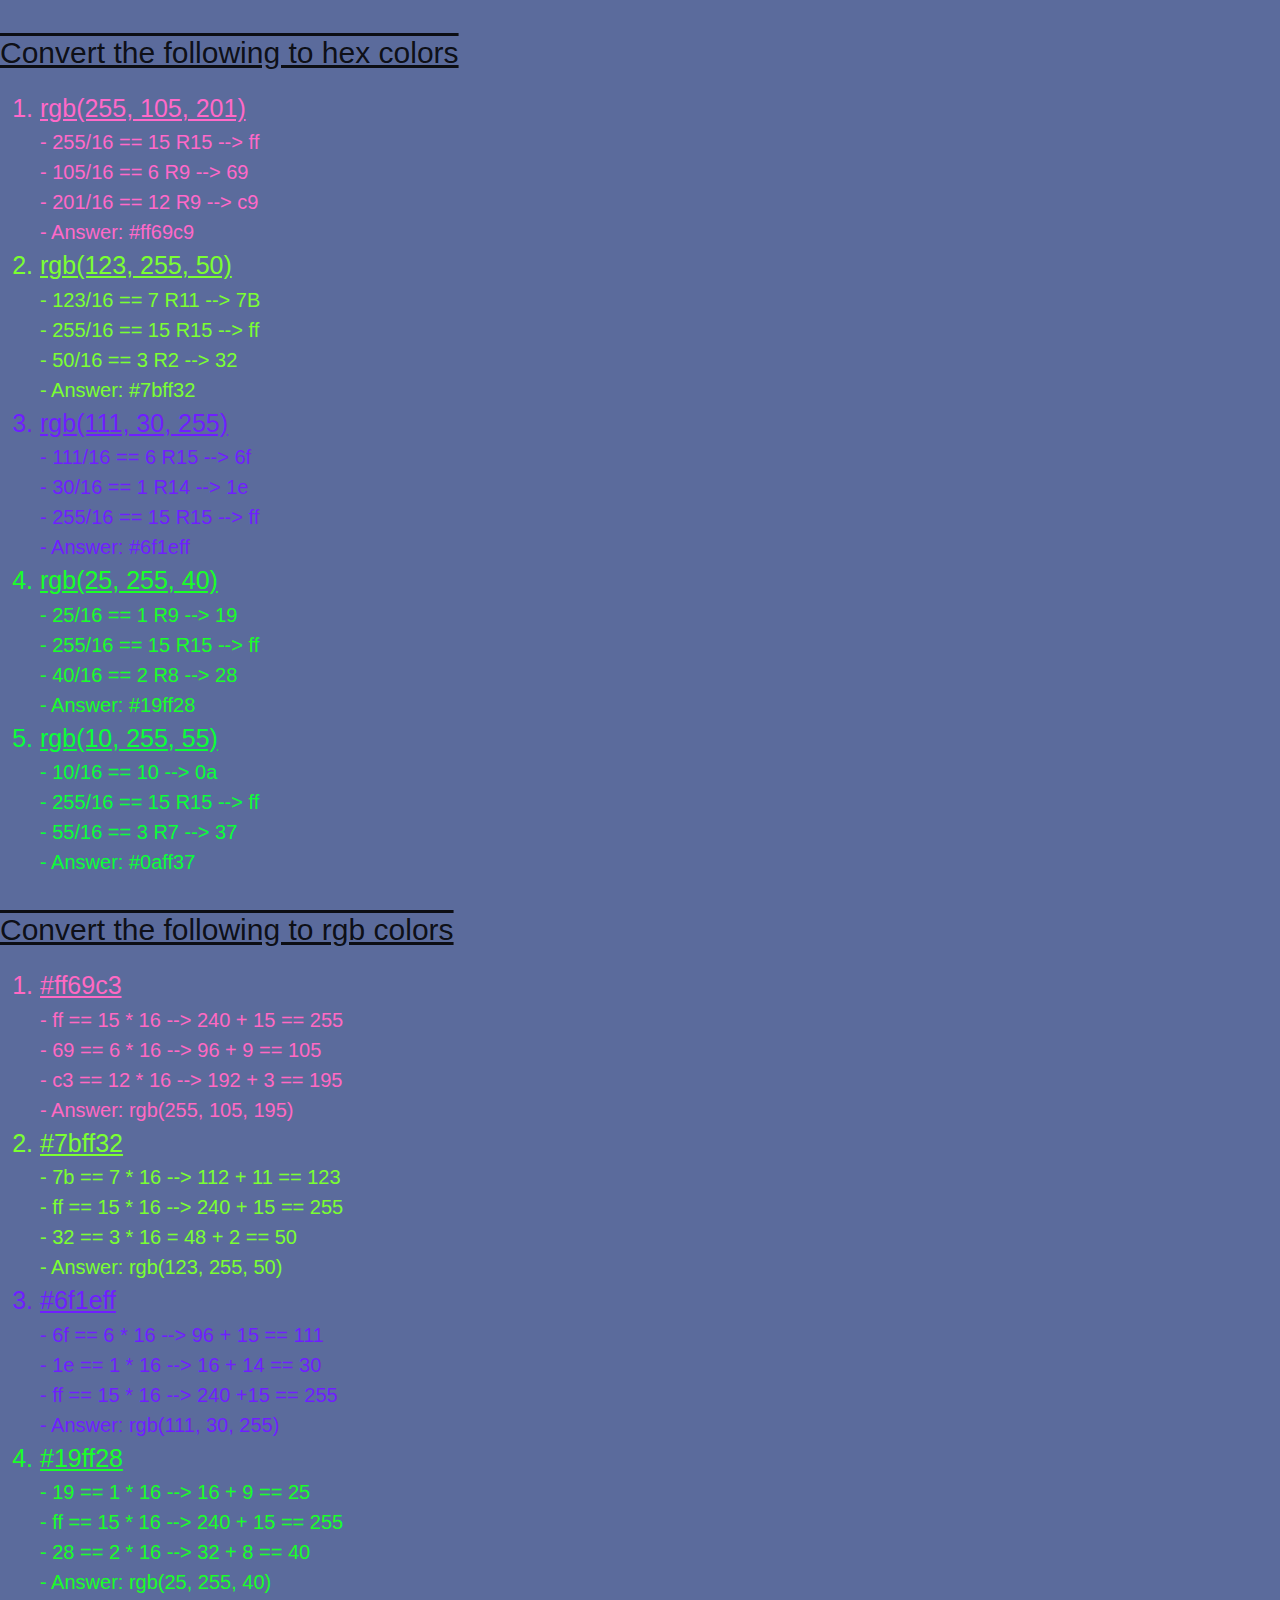
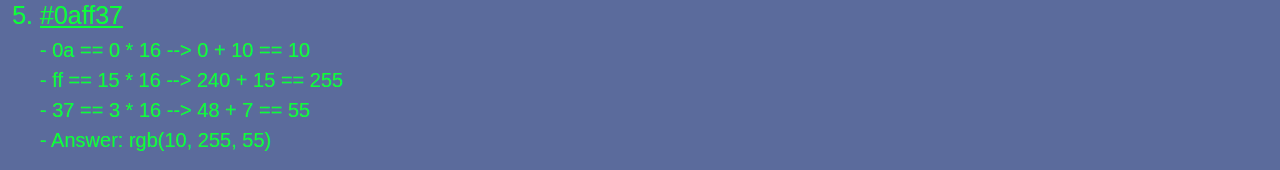
<file: docs/index.html>
<!DOCTYPE html>

<html>
<head>
  <link rel="stylesheet" href="https://cdnjs.cloudflare.com/ajax/libs/materialize/1.0.0/css/materialize.min.css">
  <style>
    body {
      background-color: rgb(91, 107, 156);
    }
    h2 {
      font-size: 30px;
      text-decoration: overline underline;
    }

    p {
      font-size: 18px;
    }
    ul {
      font-size: 20px;
    }
    li.heading {
      font-size: 25px;
      text-decoration: underline;
    }
    #list1 {
      color: rgb(255,105,201);
    }
    #list2 {
      color: rgb(123,255,50);
    }
    #list3 {
      color: rgb(111, 30, 255);
    }
    #list4 {
      color: rgb(25, 255, 40);
    }
    #list5 {
      color: rgb(10,255,55);
    } 
    #list6 {
      color: #ff69c3;
    } 
  </style>
</head>

<body>

  <h2>Convert the following to hex colors</h2>
  <ol>
    <li id="list1" class="heading">rgb(255, 105, 201)</li>
      <ul id="list1" >
        <li>- 255/16 == 15 R15 -->  ff</li>
        <li>- 105/16 == 6  R9  -->  69</li>
        <li>- 201/16 == 12 R9  -->  c9</li>
        <li>- Answer: #ff69c9</li>
      </ul>

    <li id="list2" class="heading">rgb(123, 255, 50)</li>
      <ul id="list2">
        <li>- 123/16 == 7 R11 -->  7B</li>
        <li>- 255/16 == 15 R15 --> ff</li>
        <li>- 50/16 == 3 R2 --> 32</li>
        <li>- Answer: #7bff32</li>
      </ul>

   <li id="list3" class="heading">rgb(111, 30, 255)</li>
    <ul id="list3">
      <li>- 111/16 == 6 R15 --> 6f</li>
      <li>- 30/16 == 1 R14 --> 1e</li>
      <li>- 255/16 == 15 R15 --> ff</li>
      <li>- Answer: #6f1eff</li>
    </ul>

    <li id="list4" class="heading">rgb(25, 255, 40)</li>
    <ul id="list4">
      <li>- 25/16 == 1 R9 --> 19</li>
      <li>- 255/16 == 15 R15 --> ff</li>
      <li>- 40/16 == 2 R8 --> 28</li>
      <li>- Answer: #19ff28</li>
    </ul>

    <li id="list5" class="heading">rgb(10, 255, 55)</li>
    <ul id="list5">
      <li>- 10/16 == 10 --> 0a</li>
      <li>- 255/16 == 15 R15 --> ff</li>
      <li>- 55/16 == 3 R7 --> 37</li>
      <li>- Answer: #0aff37</li>
    </ul>
  </ol>


  <h2>Convert the following to rgb colors</h2>
  <ol>
    <li id="list6" class="heading">#ff69c3</li>
    <ul id="list6">
      <li>- ff == 15 * 16 --> 240 + 15 == 255</li>
      <li>- 69 == 6 * 16 --> 96 + 9 == 105</li>
      <li>- c3 == 12 * 16 --> 192 + 3 == 195</li>
      <li>- Answer: rgb(255, 105, 195)</li>
    </ul>

    <li id="list2" class="heading">#7bff32</li>
    <ul id="list2">
      <li>- 7b == 7 * 16 --> 112 + 11 == 123</li>
      <li>- ff == 15 * 16 --> 240 + 15 == 255</li>
      <li>- 32 == 3 * 16 = 48 + 2 == 50</li>
      <li>- Answer: rgb(123, 255, 50)</li>
    </ul>

    <li id="list3" class="heading">#6f1eff</li>
    <ul id="list3">
      <li>- 6f == 6 * 16 --> 96 + 15 == 111</li>
      <li>- 1e == 1 * 16 --> 16 + 14 == 30</li>
      <li>- ff == 15 * 16 --> 240 +15 == 255</li>
      <li>- Answer: rgb(111, 30, 255)</li>
    </ul>

    <li id="list4" class="heading">#19ff28</li>
    <ul id="list4">
      <li>- 19 == 1 * 16 --> 16 + 9 == 25</li>
      <li>- ff == 15 * 16 --> 240 + 15 == 255</li>
      <li>- 28 == 2 * 16 --> 32 + 8 == 40</li>
      <li>- Answer: rgb(25, 255, 40)</li>
    </ul>

    <li id="list5" class="heading">#0aff37</li>
    <ul id="list5">
      <li>- 0a == 0 * 16 --> 0 + 10 == 10</li>
      <li>- ff == 15 * 16 --> 240 + 15 == 255</li>
      <li>- 37 == 3 * 16 --> 48 + 7 == 55</li>
      <li>- Answer: rgb(10, 255, 55)</li>
    </ul>
  </ol>

</body>

</html>
</file>
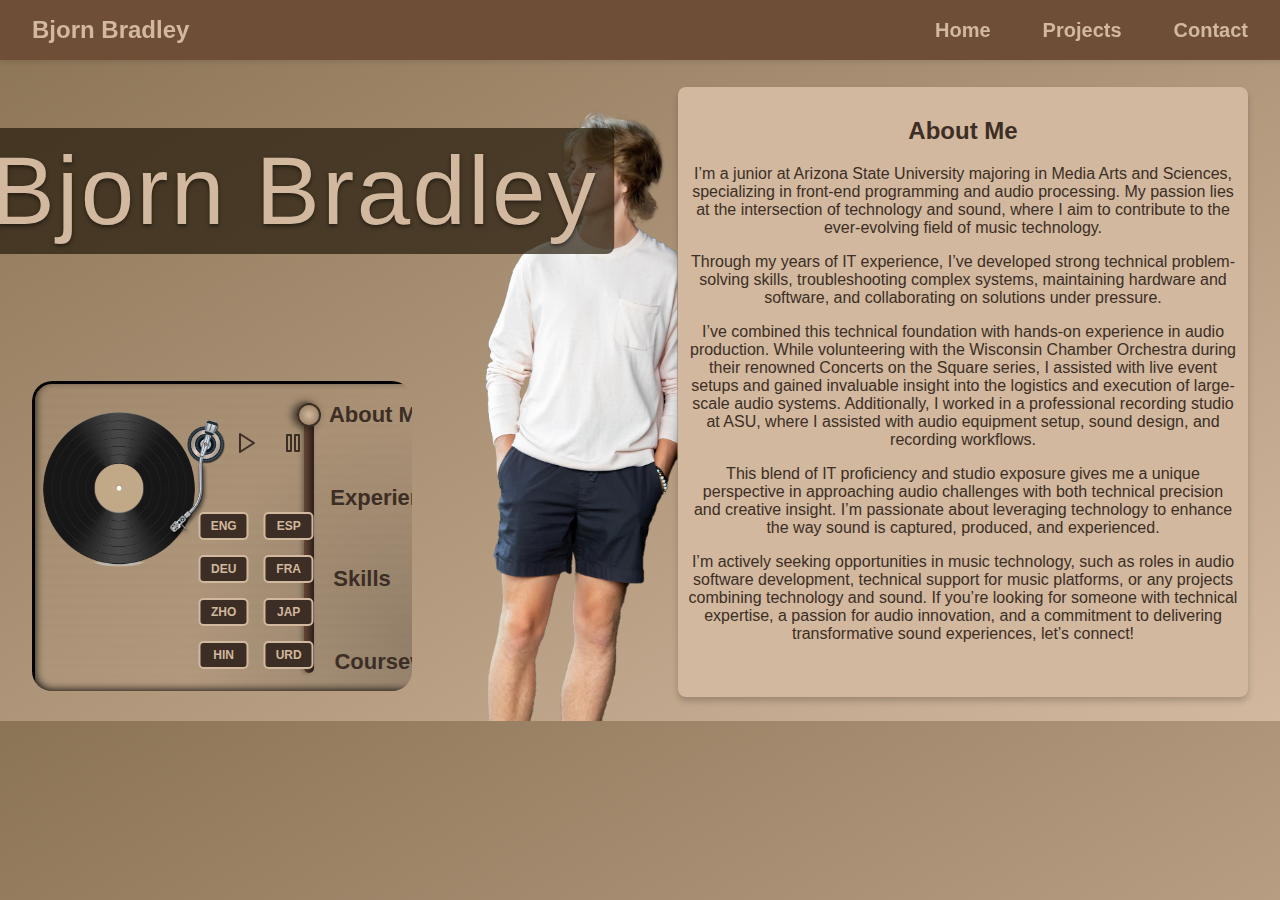
<file: portfolio-webpage/html/html (english)/index.html>
<!DOCTYPE html>
<html lang="en">
<head>
  <meta charset="UTF-8">
  <meta name="viewport" content="width=device-width, initial-scale=1.0">
  <title>Bjorn Bradley | Music Software Developer</title>
  <link href="../../styles/style.css" rel="stylesheet">
  <link href="../../styles/recordplayer.css" rel="stylesheet">
  <link href="../../styles/style.css" rel="stylesheet">
  <script src="../../js/script.js" defer></script>
</head>
<body>

  <!-- Include navigation -->
<div id="header"></div>
<script>
    fetch('nav.html')
        .then(response => response.text())
        .then(data => {
            document.getElementById('header').innerHTML = data;
        });
</script>

  <!-- Main Section -->
  <div class="main-section">
    <div class="name-display">Bjorn Bradley</div>
    <div class="record-player-container">
        <!-- Rectangle Element -->
        <div class="record-player-rectangle"></div>

        <!-- Spinning Record -->
        <div class="spinning-record">
            <img src="../../assets/images/record.png" alt="Vinyl Record">
        </div>

        <!-- Record Arm -->
        <div class="record-arm">
            <img src="../../assets/images/record-arm.png" alt="Record Arm">
        </div>

        <!-- Vertical Slider -->
        <div id="slider-container">
          <input type="range" id="content-slider" min="0" max="3" step="1" value="0">
          <label for="content-slider" class="slider-label">About Me</label>
          <label for="content-slider" class="slider-label">Experience</label>
          <label for="content-slider" class="slider-label">Skills</label>
          <label for="content-slider" class="slider-label">Coursework</label>
      </div>

      <div id="controls-container">
        <button id="play-button" class="control-btn">
            <svg xmlns="http://www.w3.org/2000/svg" width="24" height="24" viewBox="0 0 24 24" fill="none" stroke="currentColor" stroke-width="2" stroke-linecap="round" stroke-linejoin="round">
                <polygon points="5 3 19 12 5 21 5 3"></polygon>
            </svg>
        </button>
        <button id="stop-button" class="control-btn">
            <svg xmlns="http://www.w3.org/2000/svg" width="24" height="24" viewBox="0 0 24 24" fill="none" stroke="currentColor" stroke-width="2" stroke-linecap="round" stroke-linejoin="round">
                <rect x="6" y="4" width="4" height="16"></rect>
                <rect x="14" y="4" width="4" height="16"></rect>
            </svg>
        </button>
    </div>

        <div id="language-buttons">
            <button class="language-btn">ENG</button>
            <button class="language-btn">ESP</button>
            <button class="language-btn">DEU</button>
            <button class="language-btn">FRA</button>
            <button class="language-btn">ZHO</button>
            <button class="language-btn">JAP</button>
            <button class="language-btn">HIN</button>
            <button class="language-btn">URD</button>
        </div>
    </div>

    <!-- Full-Body Image -->
    <div class="full-body">
      <img src="../../assets/images/fullbody.png" alt="Full Body">
    </div>

    <!-- About Section -->
    <div id="text-container" class="text-pane">
        <!-- Default Text -->
        <h2>About Me</h2>
        <p>
            Hi, I'm Bjorn Bradley, a passionate web developer and aspiring music producer.
            This portfolio showcases my journey, skills, and projects as I pursue my dreams.
        </p>
        <p>
            Explore my work and learn more about my experiences in design, coding, and music production.
        </p>
    </div>
  </div>

</body>
</html>
</file>
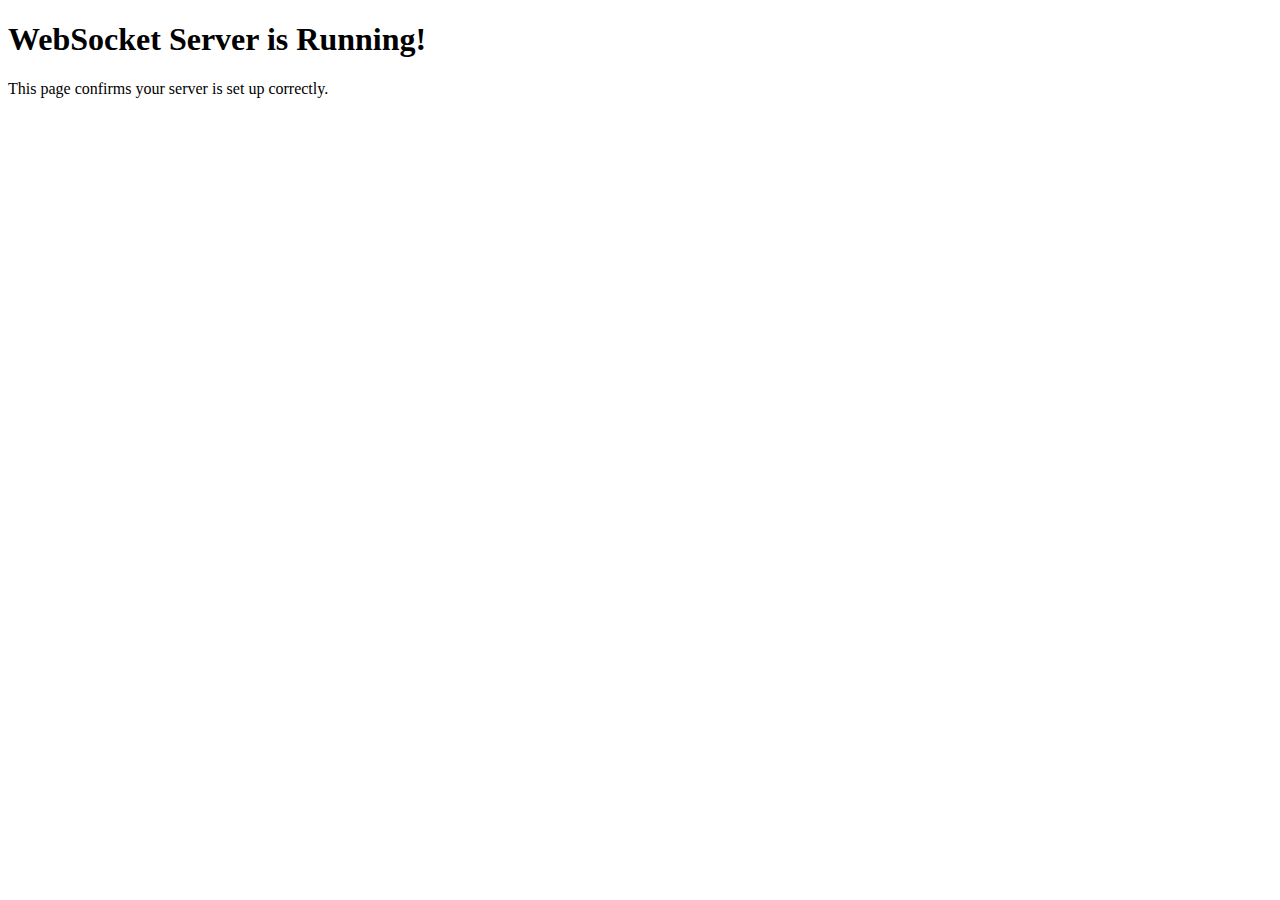
<file: projects/musicprojection/ec2/public/index.html>
<!DOCTYPE html>
<html lang="en">
<head>
    <meta charset="UTF-8">
    <meta name="viewport" content="width=device-width, initial-scale=1.0">
    <title>WebSocket Server</title>
</head>
<body>
    <h1>WebSocket Server is Running!</h1>
    <p>This page confirms your server is set up correctly.</p>
</body>
</html>
</file>
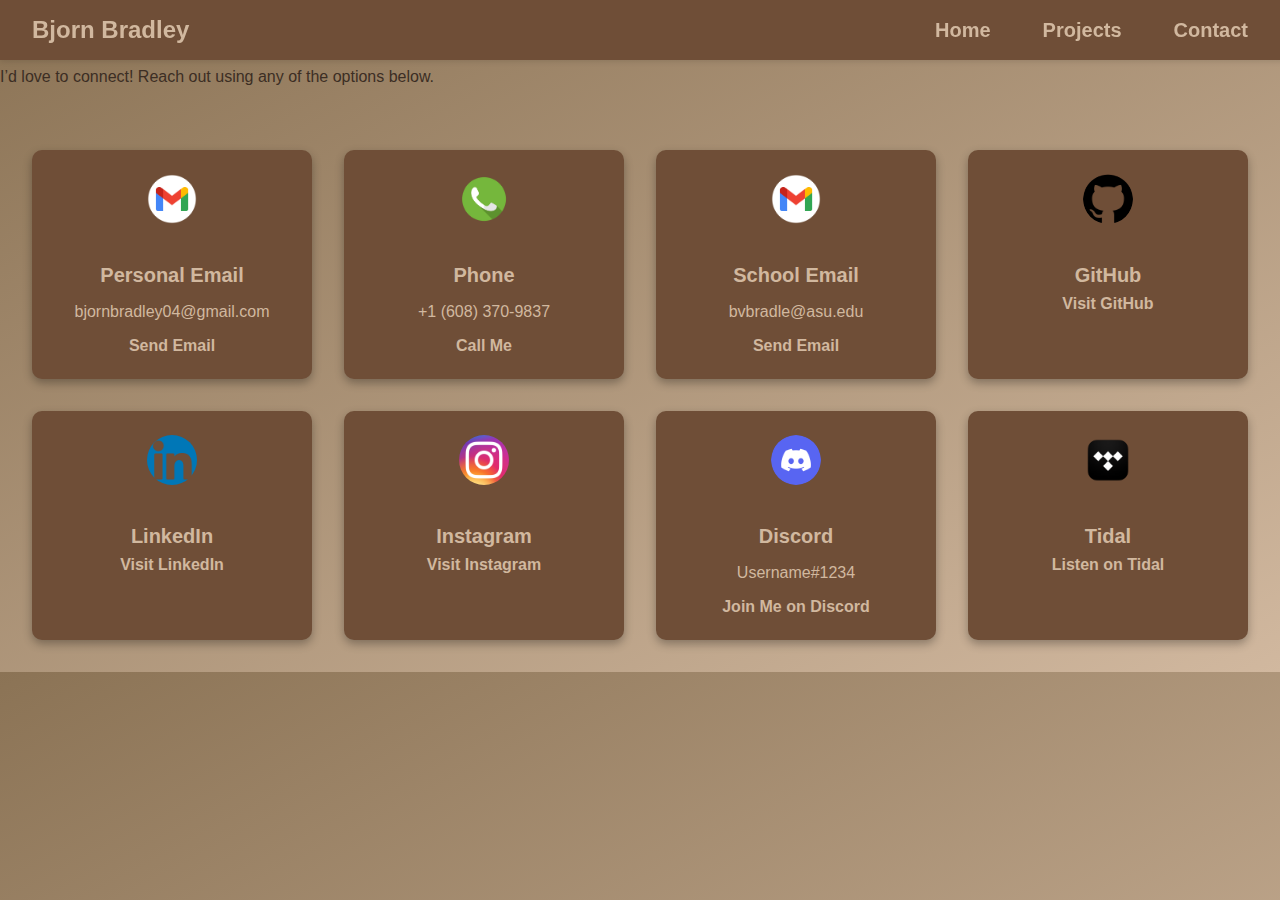
<file: portfolio-webpage/html/html (english)/contact.html>
<!DOCTYPE html>
<html lang="en">
<head>
  <meta charset="UTF-8">
  <meta name="viewport" content="width=device-width, initial-scale=1.0">
  <title>Contact - Bjorn Bradley</title>
  <link href="../../styles/style.css" rel="stylesheet">
</head>
<body>

  <!-- Include navigation -->
<div id="header"></div>
<script>
    fetch('nav.html')
        .then(response => response.text())
        .then(data => {
            document.getElementById('header').innerHTML = data;
        });
</script>

  <!-- Contact Section -->
  <section>
    <h2>Contact Me</h2>
    <p>I’d love to connect! Reach out using any of the options below.</p>
  
    <!-- Contact Cards Grid -->
    <div class="contact-grid">
      <div class="contact-card">
        <img src="../../assets/images/gmail-icon.png" alt="Email">
        <h3>Personal Email</h3>
        <p>bjornbradley04@gmail.com</p>
        <a href="mailto:bvbradle@asu.edu">Send Email</a>
      </div>
      <div class="contact-card">
        <img src="../../assets/images/call-icon.png" alt="Phone">
        <h3>Phone</h3>
        <p>+1 (608) 370-9837</p>
        <a href="tel:+16083709837">Call Me</a>
      </div>
      <div class="contact-card">
        <img src="../../assets/images/gmail-icon.png" alt="School Email">
        <h3>School Email</h3>
        <p>bvbradle@asu.edu</p>
        <a href="mailto:bvbradle@asu.edu">Send Email</a>
      </div>
      <div class="contact-card">
        <img src="../../assets/images/github-icon.png" alt="GitHub">
        <h3>GitHub</h3>
        <a href="https://github.com/bjornbradleyasu" target="_blank">Visit GitHub</a>
      </div>
      <div class="contact-card">
        <img src="../../assets/images/linkedin-icon.png" alt="LinkedIn">
        <h3>LinkedIn</h3>
        <a href="https://linkedin.com" target="_blank">Visit LinkedIn</a>
      </div>
      <div class="contact-card">
        <img src="../../assets/images/Instagram_icon.png" alt="Instagram">
        <h3>Instagram</h3>
        <a href="https://instagram.com" target="_blank">Visit Instagram</a>
      </div>
      <div class="contact-card">
        <img src="../../assets/images/discord-icon.png" alt="Discord">
        <h3>Discord</h3>
        <p>Username#1234</p>
        <a href="https://discordapp.com/users/your-discord-id" target="_blank">Join Me on Discord</a>
      </div>
      <div class="contact-card">
        <img src="../../assets/images/tidal-icon.png" alt="Tidal">
        <h3>Tidal</h3>
        <a href="https://tidal.com/your-profile-url" target="_blank">Listen on Tidal</a>
      </div>
    </div>
  </section>

</body>
</html>
</file>
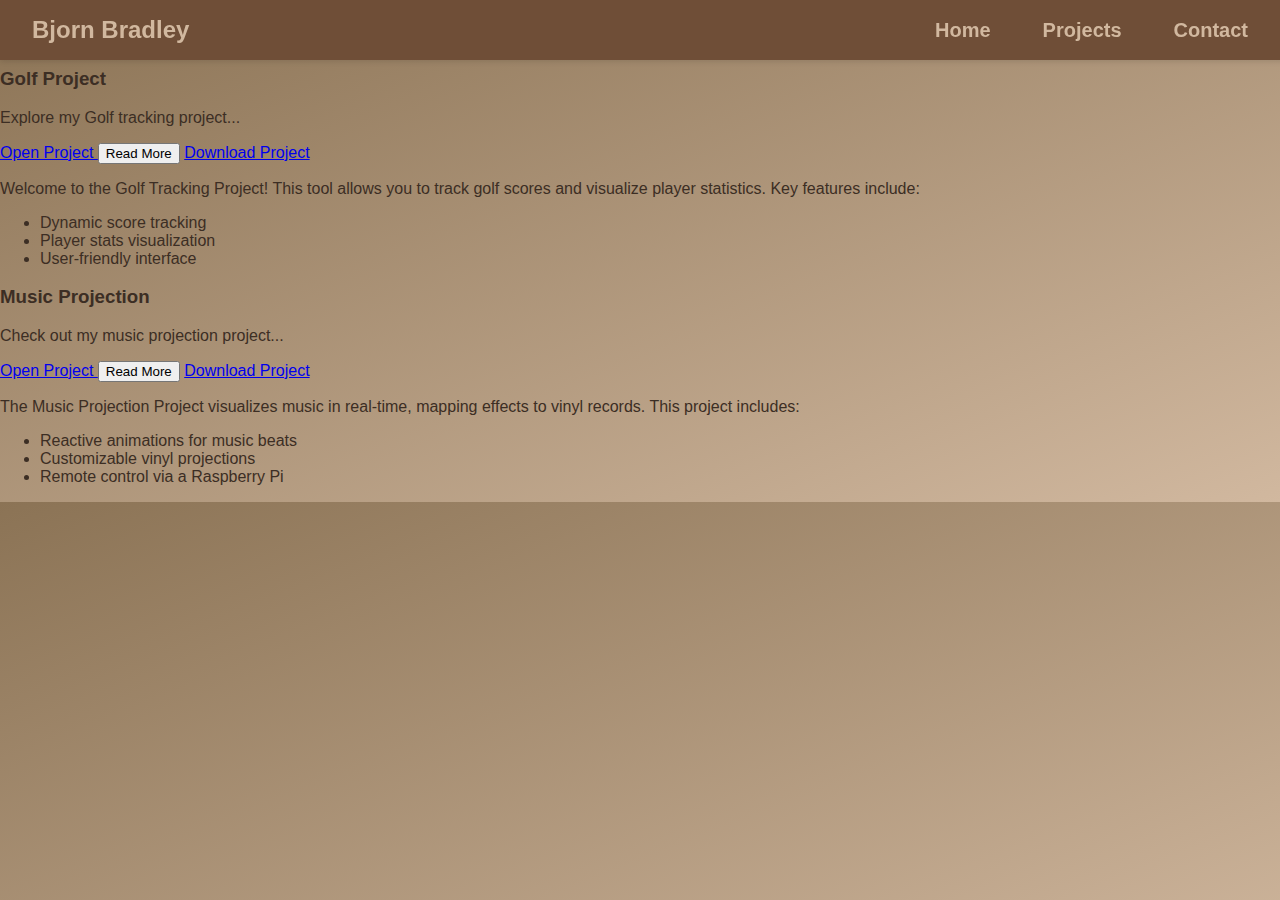
<file: portfolio-webpage/html/html (english)/projects.html>
<!DOCTYPE html>
<html lang="en">
<head>
  <meta charset="UTF-8">
  <meta name="viewport" content="width=device-width, initial-scale=1.0">
  <title>Projects - Bjorn Bradley</title>
  <link href="../../styles/style.css" rel="stylesheet">
  <script>
    // JavaScript to toggle the visibility of the README dropdown
    function toggleReadme(id) {
      const readme = document.getElementById(id);
      readme.classList.toggle('hidden');
    }
  </script>
</head>
<body class="bg-gray-900 text-gray-200 font-sans leading-relaxed tracking-wide">

  <!-- Navigation Bar -->
  <!-- Include navigation -->
<div id="header"></div>
<script>
    fetch('nav.html')
        .then(response => response.text())
        .then(data => {
            document.getElementById('header').innerHTML = data;
        });
</script>

  <!-- Projects Section -->
  <section class="min-h-screen flex flex-col justify-center items-center px-6 mt-16">
    <h2 class="text-5xl font-bold text-indigo-400 mb-6">My Projects</h2>
    <div class="grid grid-cols-1 sm:grid-cols-2 lg:grid-cols-3 gap-8">
      
      <!-- Golf Project -->
      <div class="bg-gray-800 p-6 rounded-lg shadow-lg hover:shadow-xl transform hover:-translate-y-2 transition-all duration-300">
        <h3 class="text-xl text-indigo-400 font-semibold text-center mb-4">Golf Project</h3>
        <p class="text-gray-300 text-center">Explore my Golf tracking project...</p>
        <a href="projects/golfwebsite/src/index.html" target="_blank" 
           class="block mt-4 text-center text-indigo-500 hover:text-indigo-400">
          Open Project
        </a>
        <button onclick="toggleReadme('golf-readme')" 
                class="block mt-2 text-center text-indigo-500 hover:text-indigo-400">
          Read More
        </button>
        <a href="projects/golfwebsite/golfwebsite.zip" download
           class="block mt-2 text-center text-indigo-500 hover:text-indigo-400">
          Download Project
        </a>
        <!-- README Dropdown -->
        <div id="golf-readme" class="hidden mt-4 bg-gray-700 p-4 rounded">
          <p class="text-gray-300 text-sm">
            <!-- Inline README Content -->
            Welcome to the Golf Tracking Project! This tool allows you to track golf scores and visualize player statistics. Key features include:
            <ul class="list-disc pl-6 mt-2">
              <li>Dynamic score tracking</li>
              <li>Player stats visualization</li>
              <li>User-friendly interface</li>
            </ul>
          </p>
        </div>
      </div>

      <!-- Music Projection Project -->
      <div class="bg-gray-800 p-6 rounded-lg shadow-lg hover:shadow-xl transform hover:-translate-y-2 transition-all duration-300">
        <h3 class="text-xl text-indigo-400 font-semibold text-center mb-4">Music Projection</h3>
        <p class="text-gray-300 text-center">Check out my music projection project...</p>
        <a href="projects/musicprojection/control/vinyls.html" target="_blank" 
           class="block mt-4 text-center text-indigo-500 hover:text-indigo-400">
          Open Project
        </a>
        <button onclick="toggleReadme('music-readme')" 
                class="block mt-2 text-center text-indigo-500 hover:text-indigo-400">
          Read More
        </button>
        <a href="projects/musicprojection/musicprojection.zip" download
           class="block mt-2 text-center text-indigo-500 hover:text-indigo-400">
          Download Project
        </a>
        <!-- README Dropdown -->
        <div id="music-readme" class="hidden mt-4 bg-gray-700 p-4 rounded">
          <p class="text-gray-300 text-sm">
            <!-- Inline README Content -->
            The Music Projection Project visualizes music in real-time, mapping effects to vinyl records. This project includes:
            <ul class="list-disc pl-6 mt-2">
              <li>Reactive animations for music beats</li>
              <li>Customizable vinyl projections</li>
              <li>Remote control via a Raspberry Pi</li>
            </ul>
          </p>
        </div>
      </div>

    </div>
  </section>

</body>
</html>
</file>
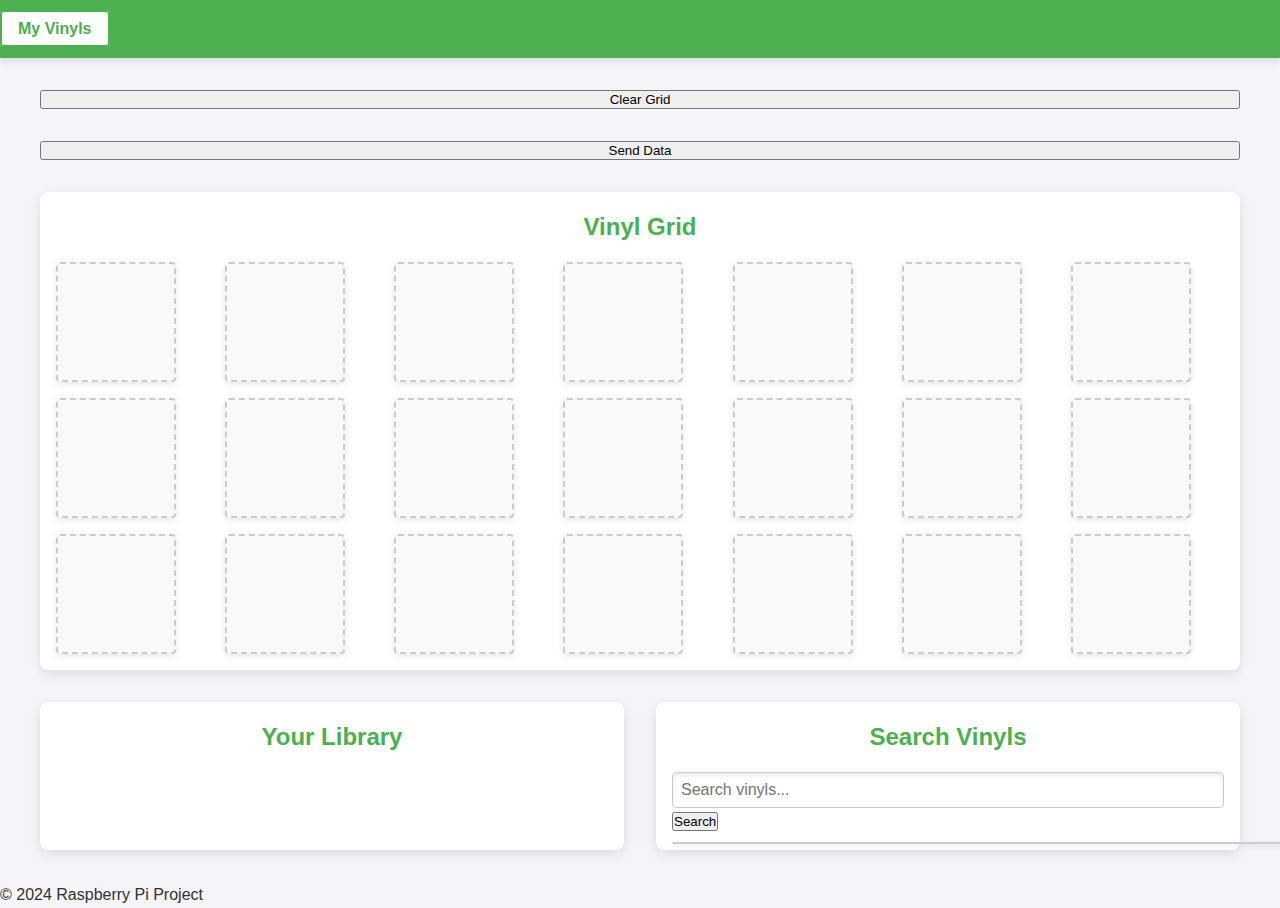
<file: projects/musicprojection/control/vinyls.html>
<!DOCTYPE html>
<html lang="en">
<head>
    <meta charset="UTF-8">
    <meta name="viewport" content="width=device-width, initial-scale=1.0">
    <title>My Vinyls</title>
    <link rel="stylesheet" href="styles.css">
    <script type="module" src="../shared/serverCommunication.js"></script>
    <script type="module" src="main.js"></script>
</head>
<body>
    <header>
        <nav class="navigation">
            <a href="vinyls.html" class="nav-button active">My Vinyls</a>
        </nav>
    </header>
    <main>
        <div class="vinyls-container">
            <button id="clear-grid-button">Clear Grid</button>
            <button id="send-data-button">Send Data</button>
            <div class="grid-pane">
                <h2>Vinyl Grid</h2>
                <div class="grid" id="vinyl-grid">
                    <!-- Vinyl grid spots -->
                    <div class="grid-item dropzone" id="grid-item-1"></div>
                    <div class="grid-item dropzone" id="grid-item-2"></div>
                    <div class="grid-item dropzone" id="grid-item-3"></div>
                    <div class="grid-item dropzone" id="grid-item-4"></div>
                    <div class="grid-item dropzone" id="grid-item-5"></div>
                    <div class="grid-item dropzone" id="grid-item-6"></div>
                    <div class="grid-item dropzone" id="grid-item-7"></div>

                    <div class="grid-item dropzone" id="grid-item-8"></div>
                    <div class="grid-item dropzone" id="grid-item-9"></div>
                    <div class="grid-item dropzone" id="grid-item-10"></div>
                    <div class="grid-item dropzone" id="grid-item-11"></div>
                    <div class="grid-item dropzone" id="grid-item-12"></div>
                    <div class="grid-item dropzone" id="grid-item-13"></div>
                    <div class="grid-item dropzone" id="grid-item-14"></div>

                    <div class="grid-item dropzone" id="grid-item-15"></div>
                    <div class="grid-item dropzone" id="grid-item-16"></div>
                    <div class="grid-item dropzone" id="grid-item-17"></div>
                    <div class="grid-item dropzone" id="grid-item-18"></div>
                    <div class="grid-item dropzone" id="grid-item-19"></div>
                    <div class="grid-item dropzone" id="grid-item-20"></div>
                    <div class="grid-item dropzone" id="grid-item-21"></div>
                </div>
            </div>
            </div>
            <div class="panes-container">
                <div class="library-pane">
                    <h2>Your Library</h2>
                    <div id="library-grid" class="grid">
                        <!-- Albums added dynamically -->
                    </div>
                </div>
                <div class="search-pane">
                    <h2>Search Vinyls</h2>
                    <input type="text" id="search-bar" placeholder="Search vinyls..." class="search-bar">
                    <button id="search-button" class="btn">Search</button>
                    <ul id="recommendations" class="recommendations-list"></ul>
                    <div id="search-results"></div>
                </div>
            </div>
        </div>
    </main>
    <footer>
        <p>© 2024 Raspberry Pi Project</p>
    </footer>
</body>
</html>
</file>
<file: portfolio-webpage/styles/style.css>
/* General Styles */
body {
    background: linear-gradient(to bottom right, #8B7355, #D1B89F); /* Brown to beige gradient */
    color: #3C2E24;
    font-family: 'Montserrat', Arial, sans-serif;
    margin: 0;
    padding: 0;
}

/* Navigation Bar */
nav {
    background: #6F4E37;
    color: #D1B89F;
    padding: 1rem 2rem;
    position: fixed;
    top: 0;
    width: 100%;
    z-index: 10;
    display: flex;
    align-items: center;
    box-shadow: 0 2px 5px rgba(0, 0, 0, 0.1);
}

nav .container {
    display: flex;
    align-items: center;
    justify-content: space-between;
    width: 100%;
}

nav h1 {
    font-size: 1.5rem;
    font-weight: bold;
    margin: 0;
}

nav ul {
    display: flex;
    list-style: none;
    margin: 0;
    padding: 0;
    gap: 1.25rem; /* Space between navigation links */
    margin-left: auto; /* Push items to the right initially */
    margin-right: 3rem; /* Adjust this value to slide the options left */
}

nav ul li {
    margin: 0; /* Ensure consistent spacing */
}

nav ul li a {
    color: #D1B89F; /* Match the navigation bar color scheme */
    text-decoration: none; /* Remove underlines */
    font-weight: bold; /* Make the text bolder */
    font-size: 1.25rem; /* Adjust this value to change the font size */
    padding: 0.5rem 1rem; /* Add padding for clickable area */
    border-radius: 5px; /* Slight rounding for hover effect */
    transition: background-color 0.3s ease, color 0.3s ease; /* Smooth hover effects */
}

nav ul li a:hover {
    background-color: #D1B89F; /* Change background color on hover */
    color: #6F4E37; /* Complementary text color on hover */
}

/* Main Section for Horizontal Layout */
.main-section {
    display: flex; /* Enable horizontal layout */
    justify-content: space-between; /* Space out items evenly */
    align-items: center; /* Center items vertically */
    gap: 1rem; /* Add space between items */
    padding: 2rem;
    padding-bottom: 0rem;
    flex-wrap: nowrap; /* Prevent items from wrapping */
    overflow-x: hidden; /* Prevent horizontal scrolling in most cases */
}

/* Name Display */
.name-display {
    position: absolute; /* Position relative to the document */
    top: calc(12rem - 4rem); /* Align above the record player (adjust this as needed) */
    left: 23%; /* Center horizontally */
    transform: translateX(-50%); /* Adjust for horizontal centering */
    text-align: center; /* Center the name text */
    font-size: 6rem; /* Adjust font size */
    color: #D1B89F; /* Match color palette */
    text-shadow: 0 2px 4px rgba(0, 0, 0, 0.5); /* Subtle shadow for readability */
    z-index: 2; /* Ensure it appears above the rectangle */
    background: rgba(35, 25, 10, 0.7); /* Optional: Background for readability */
    padding: 0.5rem 1rem; /* Add padding for the background */
    border-radius: 8px; /* Optional: Rounded corners */
    letter-spacing: 0.025em;
}

.full-body {
    flex: 1 1 20%; /* Proportional sizing */
    max-width: 250px; /* Restrict maximum size */
    text-align: center;
    display: flex; /* Align the image using flexbox */
    justify-content: flex-end; /* Align the image to the right */
    position: relative; /* Allow positioning adjustments */
    margin-right: -1rem; /* Negative margin to overlap the text-pane */
    margin-top: 2rem;
    z-index: 0; /* Ensure it appears above other elements */
}

.full-body img {
    width: 100%; /* Scale the image within its container */
    border-radius: 10px;
    object-fit: contain; /* Ensure the image respects aspect ratio */
}

/* About Section */
.text-pane {
    flex: 1 1 40%; /* Proportional sizing */
    max-width: 550px;
    background: #6F4E37;
    border-radius: 12px;
    padding: 1rem;
    box-shadow: 0 4px 10px rgba(0, 0, 0, 0.2);
    color: #D1B89F;
    height: 590px;
    margin-top: 2rem;
    position: relative;
    z-index: 1; /* Ensure it appears beneath the image */
}

#text-container {
    text-align: center;
    font-size: 16px;
    color: #3C2E24;
    background: #D1B89F;
    padding: 10px;
    border-radius: 8px;
    box-shadow: 0 4px 6px rgba(0, 0, 0, 0.2);
    opacity: 1;
    transition: opacity 0.3s ease-in-out;
}

/* Contact Page Grid */
.contact-grid {
    display: grid;
    grid-template-columns: repeat(4, 1fr);
    gap: 2rem;
    padding: 2rem;
    margin-top: 2rem;
}

.contact-card {
    background: #6F4E37; /* Card background */
    color: #D1B89F; /* Font color */
    padding: 1.5rem;
    border-radius: 10px;
    box-shadow: 0 4px 10px rgba(0, 0, 0, 0.3);
    transition: transform 0.3s ease, box-shadow 0.3s ease;
    text-align: center;
}

.contact-card img {
    width: 50px;
    height: 50px;
    margin-bottom: 1rem;
    border-radius: 50%;
    object-fit: cover;
}

.contact-card h3 {
    font-size: 1.25rem;
    margin-bottom: 0.5rem;
}

.contact-card p {
    font-size: 1rem;
    margin-bottom: 1rem;
}

.contact-card a {
    text-decoration: none;
    color: #D1B89F;
    font-weight: bold;
    transition: color 0.3s ease;
}

.contact-card a:hover {
    color: #8B7355; /* Hover effect */
}

.contact-card:hover {
    transform: translateY(-10px);
    box-shadow: 0 8px 20px rgba(0, 0, 0, 0.4);
}

/* Backup for Extremely Small Screens */
@media (max-width: 768px) {
    .main-section {
        overflow-x: auto; /* Allow horizontal scrolling if necessary */
    }

    .record-player-container,
    .full-body,
    .text-pane {
        flex: 1 1 30%; /* Reduce size proportionally */
    }
}
</file>
<file: portfolio-webpage/styles/recordplayer.css>
/* Record Player Container */
.record-player-container {
    position: relative; /* Enable absolute positioning for children */
    flex: 1 1 25%; /* Proportional sizing */
    max-width: 800px; /* Restrict maximum size */
    height: 310px;
    aspect-ratio: 1; /* Keep it square */
    background: none; /* Remove background from parent */
    border-radius: 20px;
    margin-top: 20rem;
    display: flex;
    justify-content: center;
    align-items: center;
    overflow: hidden; /* Clip contents to the rounded rectangle */
}

.record-player-rectangle {
    position: absolute;
    top: 0;
    left: 0;
    width: 120%;
    height: 100%;
    border-radius: 20px;
    z-index: 0;
    background: linear-gradient(120deg, #0F0603 30%, #0A0503 70%, #050302 100%); /* Extremely dark walnut base */
    background-blend-mode: multiply; /* Enhance texture blending */
    box-shadow: 
        0 6px 12px rgba(0, 0, 0, 0.8), /* Deep outer shadow */
        inset 0 -4px 8px rgba(0, 0, 0, 0.9); /* Inner shading for dimension */
    overflow: hidden;
    border: 3px solid #050302; /* Dark border to match base */
    background-image: 
        radial-gradient(circle at 15% 15%, rgba(255, 255, 255, 0.02) 0%, transparent 50%), /* Subtle highlight */
        radial-gradient(circle at 85% 85%, rgba(0, 0, 0, 0.2) 0%, transparent 50%), /* Soft natural shadow */
        repeating-linear-gradient(0deg, rgba(255, 255, 255, 0.01) 0%, rgba(255, 255, 255, 0.01) 5px, transparent 5px, transparent 10px); /* Subtle grain */
}

/* Spinning Record */
.spinning-record {
    width: 40%;
    aspect-ratio: 1;
    position: absolute;
    top: 10%;
    left: 23%;
    transform: translateX(-50%);
    animation: spin 10s linear infinite;
}

.spinning-record img {
    width: 100%;
    height: auto;
    border-radius: 50%;
}

/* Record Arm */
.record-arm {
    position: absolute;
    top: 20%;
    left: 28%;
    width: 22%; /* Relative to the container */
    transform-origin: top left;
    transform: rotate(-18deg);
    z-index: 2;
}

.record-arm img {
    width: 100%;
    height: auto;
}

#slider-container {
    position: relative;
    width: 270px; /* Adjust slider width */
    margin: 20px auto;
    transform: rotate(90deg);
    right: -25%;
}

.slider-label {
    position: absolute;
    font-size: 22px;
    color: #3C2E24;
    font-weight: bold;
    top: -20px; /* Adjust position above slider */
    text-align: left;
    transform: translateX(-50%);
    transform: rotate(-90deg);
}

.slider-label:nth-of-type(1) {
    left: -13.5%; /* First position (About Me) */
    top: -170%;
}

.slider-label:nth-of-type(2) {
    left: 14%; /* Second position (Resume) */
    top: -200%;
}

.slider-label:nth-of-type(3) {
    left: 55%; /* Third position (Projects) */
    top: -120%;
}

.slider-label:nth-of-type(4) {
    left: 73%; /* Fourth label: Contact */
    top: -150%;
    transform: translateY(-100%) rotate(-90deg);
}

#content-slider {
    appearance: none;
    width: 100%;
    height: 10px; /* Thicker slider for visual impact */
    background: linear-gradient(to bottom, #4E342E, #6F4E37); /* Richer gradient for depth */
    border-radius: 10px; /* Smooth edges */
    outline: none;
    box-shadow: inset 0 4px 8px rgba(0, 0, 0, 0.5), 0 2px 4px rgba(0, 0, 0, 0.3); /* Add inner and outer shadows */
    position: relative;
    margin-top: 20px;
    transition: background 0.3s ease; /* Subtle interactivity */
}

#content-slider:hover {
    background: linear-gradient(to bottom, #3C2E24, #8B7355); /* Interactive hover effect */
}

#content-slider::-webkit-slider-thumb {
    appearance: none;
    width: 24px; /* Slightly larger for prominence */
    height: 24px;
    background: radial-gradient(circle at center, #D1B89F, #8B7355); /* Metallic shine effect */
    border: 2px solid #3C2E24;
    border-radius: 50%;
    cursor: pointer;
    box-shadow: 0 4px 8px rgba(0, 0, 0, 0.7); /* Elevated thumb */
    transition: transform 0.3s ease, box-shadow 0.3s ease;
}

#content-slider:hover::-webkit-slider-thumb {
    transform: scale(1.1); /* Subtle enlargement */
    box-shadow: 0 6px 12px rgba(0, 0, 0, 0.9); /* Enhanced shadow */
}

/* Language Buttons Container */
#language-buttons {
    position: absolute;
    bottom: 22px; /* Place at the bottom of the record player */
    left: 59%;
    transform: translateX(-50%);
    display: grid;
    grid-template-columns: repeat(2, 1fr); /* 4 columns */
    grid-template-rows: repeat(4, auto); /* 2 rows */
    gap: 15px; /* Space between buttons */
    z-index: 3; /* Ensure they are above other elements */
}
.language-btn {
    background: #3C2E24;
    color: #D1B89F;
    border: 2px solid #D1B89F;
    border-radius: 5px;
    padding: 5px 10px;
    font-size: 12px;
    font-weight: bold;
    cursor: pointer;
    transition: all 0.3s ease;
}

.language-btn:hover {
    background: #D1B89F;
    color: #3C2E24;
    transform: scale(1.1);
}

/* Controls Container */
#controls-container {
    position: absolute;
    bottom: 220px; /* Place above the language buttons */
    left: 62.75%;
    transform: translateX(-50%);
    display: flex;
    flex-direction: row;
    gap: 10px; /* Space between buttons */
    z-index: 3; /* Ensure above other elements */
}

.control-btn {
    background: none; /* Remove background */
    border: #3C2E24; /* Remove border */
    color: #3C2E24;
    font-size: 4rem; /* Adjust symbol size */
    font-weight: bold;
    cursor: pointer;
    transition: transform 0.3s ease, color 0.3s ease; /* Add interactivity */
}

.control-btn:hover {
    color: #8B7355; /* Change color on hover for feedback */
    transform: scale(1.1); /* Slightly enlarge the symbol on hover */
}

/* Backup for Extremely Small Screens */
@media (max-width: 768px) {
    .main-section {
        overflow-x: auto; /* Allow horizontal scrolling if necessary */
    }

    .record-player-container,
    .full-body,
    .text-pane {
        flex: 1 1 30%; /* Reduce size proportionally */
    }
}

@keyframes spin {
    0% {
        transform: translateX(-50%) rotate(0deg); /* Start position */
    }
    100% {
        transform: translateX(-50%) rotate(360deg); /* Full rotation */
    }
}
</file>
<file: projects/musicprojection/control/styles.css>
/* General Reset */
* {
    margin: 0;
    padding: 0;
    box-sizing: border-box;
}

body {
    font-family: 'Arial', sans-serif;
    background: #f4f4f9;
    color: #333;
    line-height: 1.6;
}

header {
    background: #4CAF50;
    color: white;
    padding: 1rem 0;
    display: flex;
    justify-content: space-between;
    align-items: center;
    box-shadow: 0 4px 8px rgba(0, 0, 0, 0.1);
}

.nav-button {
    background: none;
    color: white;
    text-decoration: none;
    padding: 0.5rem 1rem;
    border: 2px solid transparent;
    border-radius: 4px;
    font-size: 1rem;
    font-weight: bold;
    transition: background 0.3s ease, border-color 0.3s ease;
}

.nav-button:hover {
    background: #45a049;
    border-color: white;
}

.nav-button.active {
    background: white;
    color: #4CAF50;
    border-color: #4CAF50;
}

main {
    max-width: 1200px;
    margin: 2rem auto;
    display: flex;
    flex-direction: column;
    gap: 2rem;
}

.vinyls-container {
    display: flex;
    flex-direction: column;
    gap: 2rem;
}

/* Grid Pane */
.grid-pane {
    width: 100%; /* Make the grid pane span the full width */
    max-width: none; /* Remove any max-width restriction */
    text-align: center;
    padding: 1rem;
    background: white;
    border-radius: 8px;
    box-shadow: 0 4px 12px rgba(0, 0, 0, 0.1);
}

.grid-pane h2 {
    margin-bottom: 1rem;
    color: #4CAF50;
}

.grid {
    display: grid;
    grid-template-columns: repeat(7, 1fr); /* Keep the grid layout */
    gap: 1rem;
    margin: 0 auto; /* Center the grid */
    max-width: 1200px; /* Optional: Constrain grid width for readability */
}

.grid-item {
    width: 12vh; /* Set the width to 12vh */
    height: 12vh; /* Set the height to 12vh to ensure the item is square */
    padding: 0; /* Remove any extra padding */
    background: #e0e0e0; /* Light gray background similar to projector display */
    border-radius: 8px; /* Rounded corners for consistency */
    box-shadow: 0 2px 6px rgba(0, 0, 0, 0.1); /* Soft shadow for depth */
    display: flex; /* Center image within the grid item */
    align-items: center; /* Center image vertically */
    justify-content: center; /* Center image horizontally */
    overflow: hidden; /* Prevent image overflow */
}

/* Images in Companion App Grid Items */
.grid-item img {
    width: 100%; /* Stretch image to fill the grid item width */
    height: 100%; /* Stretch image to fill the grid item height */
    object-fit: cover; /* Maintain the aspect ratio of the image */
    border-radius: 4px; /* Matches grid item border radius */
    display: block; /* Ensure proper spacing */
}


/* Panes Container */
.panes-container {
    display: flex;
    gap: 2rem;
}

/* Library Pane */
.library-pane {
    flex: 1;
    padding: 1rem;
    background: white;
    border-radius: 8px;
    box-shadow: 0 4px 12px rgba(0, 0, 0, 0.1);
}

.library-pane h2 {
    text-align: center;
    margin-bottom: 1rem;
    color: #4CAF50;
}

#library-grid {
    display: grid;
    grid-template-columns: repeat(4, 1fr);
    gap: 1rem;
    margin-top: 1rem;
}

.library-item {
    display: flex;
    flex-direction: column;
    align-items: center;
    justify-content: center;
    background: #f9f9f9;
    padding: 1rem;
    border-radius: 8px;
    box-shadow: 0 2px 6px rgba(0, 0, 0, 0.1);
}

.library-item img {
    width: 100%;
    max-width: 80px;
    height: auto;
    border-radius: 4px;
    margin-bottom: 0.5rem;
}

/* Search Pane */
.search-pane {
    flex: 1;
    padding: 1rem;
    background: white;
    border-radius: 8px;
    box-shadow: 0 4px 12px rgba(0, 0, 0, 0.1);
}

.search-pane h2 {
    text-align: center;
    margin-bottom: 1rem;
    color: #4CAF50;
}

.search-bar {
    width: 100%;
    padding: 0.5rem;
    font-size: 1rem;
    border: 1px solid #ccc;
    border-radius: 4px;
    box-shadow: inset 0 2px 4px rgba(0, 0, 0, 0.1);
    transition: border-color 0.3s ease;
}

.search-bar:focus {
    border-color: #4CAF50;
    outline: none;
}

.recommendations-list {
    list-style: none;
    padding: 0;
    margin: 0.5rem 0;
    background: white;
    border: 1px solid #ccc;
    border-radius: 4px;
    box-shadow: 0 2px 4px rgba(0, 0, 0, 0.1);
    max-height: 200px;
    overflow-y: auto;
    position: absolute;
    width: calc(100% - 20px); /* Matches the width of the search bar */
}

.recommendation-item:hover {
    background: #f0f0f0;
}

/* Results List */
.results-list {
    list-style: none;
    padding: 0;
    margin-top: 1rem;
}

.results-item {
    background: #f9f9f9;
    padding: 0.5rem;
    border-radius: 4px;
    margin-bottom: 0.5rem;
    box-shadow: 0 2px 6px rgba(0, 0, 0, 0.1);
}

.results-item div {
    display: flex;
    align-items: center;
    gap: 1rem;
    font-size: 1rem;
    color: #333;
}

.results-item img {
    border-radius: 4px;
    object-fit: cover;
}

/* Dropzone Styling */
.dropzone {
    position: relative; /* Ensures child elements (like images) are positioned correctly */
    width: 120px; /* Set a fixed width for each grid slot */
    height: 120px; /* Set a fixed height for each grid slot */
    border: 2px dashed #ccc; /* Dashed border for empty slots */
    border-radius: 4px; /* Optional: Rounded corners */
    background-color: #f9f9f9; /* Light background for empty slots */
    overflow: hidden; /* Prevents images from spilling outside the grid slot */
    display: flex; /* Centers content inside the slot */
    align-items: center; /* Vertically center the content */
    justify-content: center; /* Horizontally center the content */
    transition: background-color 0.3s ease, border-color 0.3s ease;
}

/* Highlight Dropzone on Drag Over */
.dropzone.drag-over {
    border-color: #4CAF50; /* Green border when dragging over */
    background-color: rgba(76, 175, 80, 0.1); /* Subtle green highlight */
}

/* Image Styling for Grid Items */
.dropzone img {
    position: absolute; /* Ensures the image fills the grid slot */
    top: 0; /* Align to the top of the grid slot */
    left: 0; /* Align to the left of the grid slot */
    width: 100%; /* Image stretches to fill the grid slot width */
    height: 100%; /* Image stretches to fill the grid slot height */
    object-fit: cover; /* Maintains the image's aspect ratio while filling the slot */
    border-radius: 4px; /* Matches the dropzone's rounded corners */
    display: block; /* Removes any inline block spacing issues */
}
</file>
